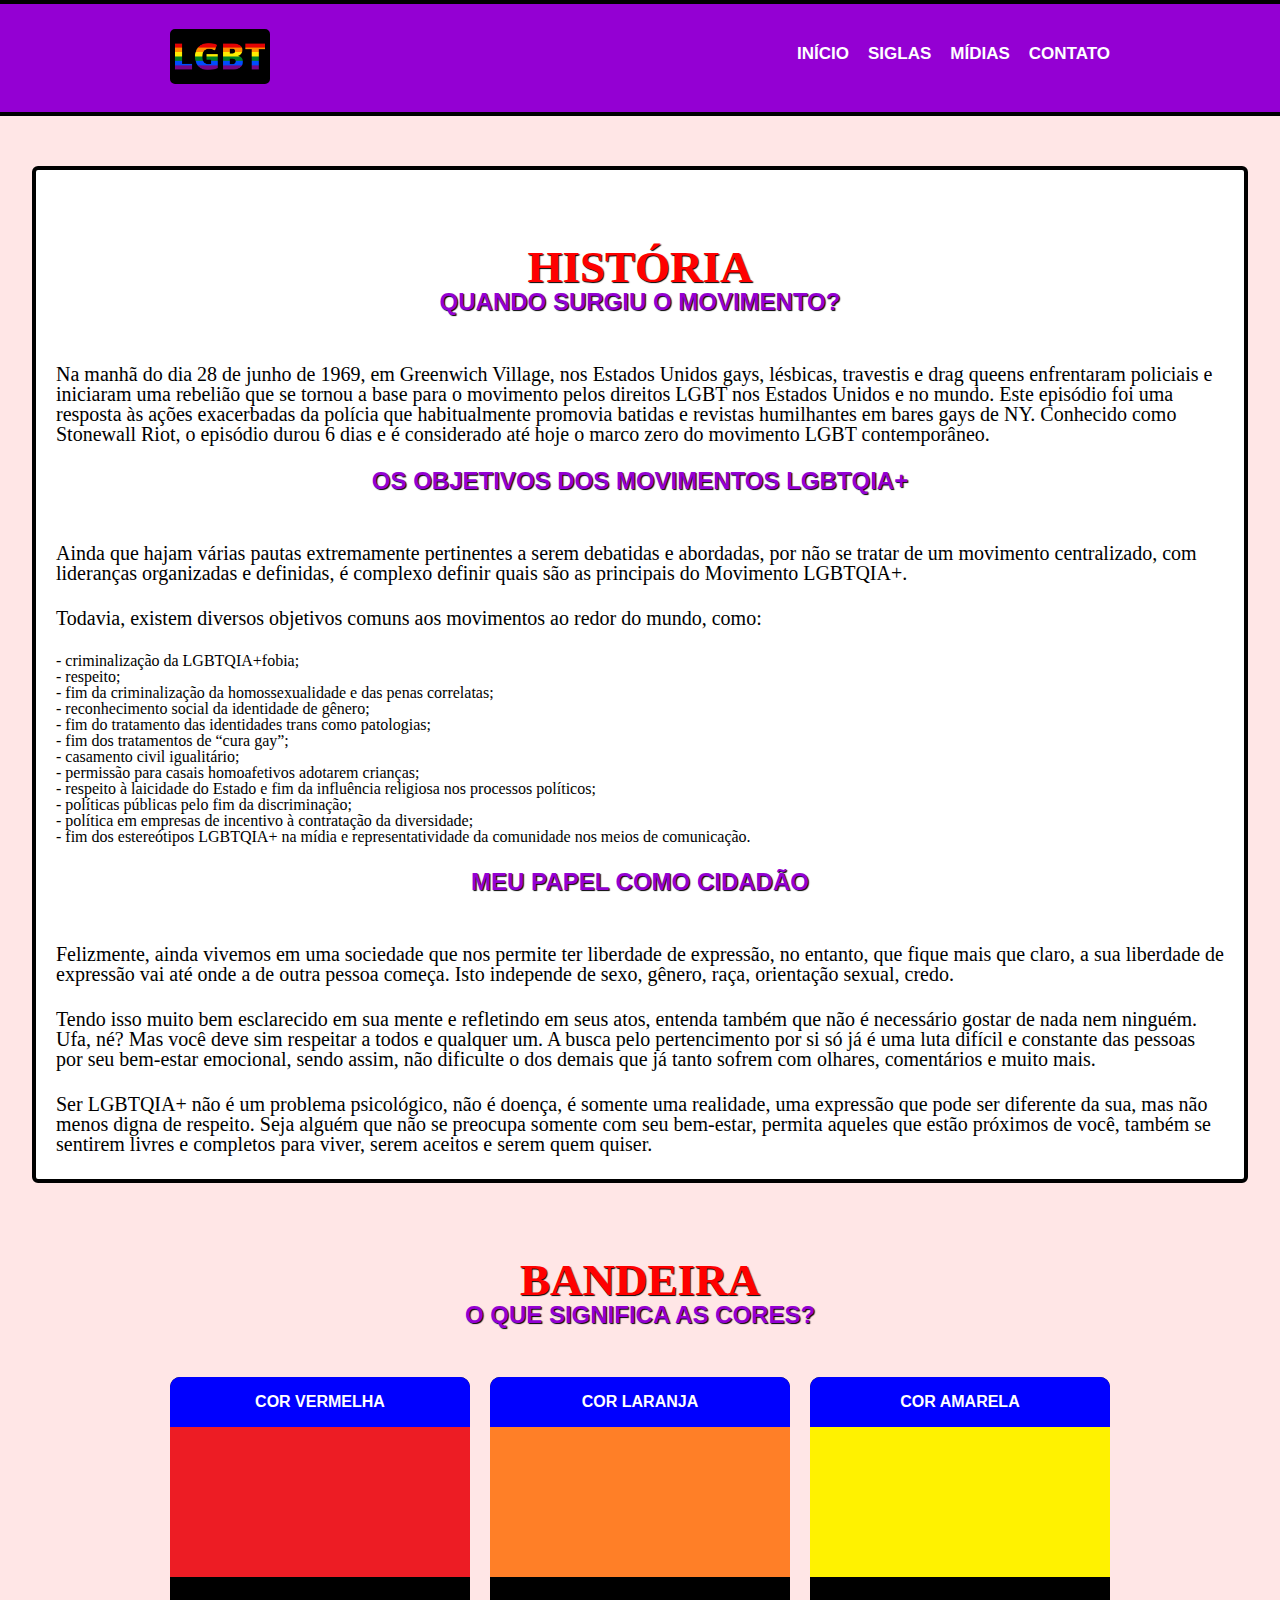
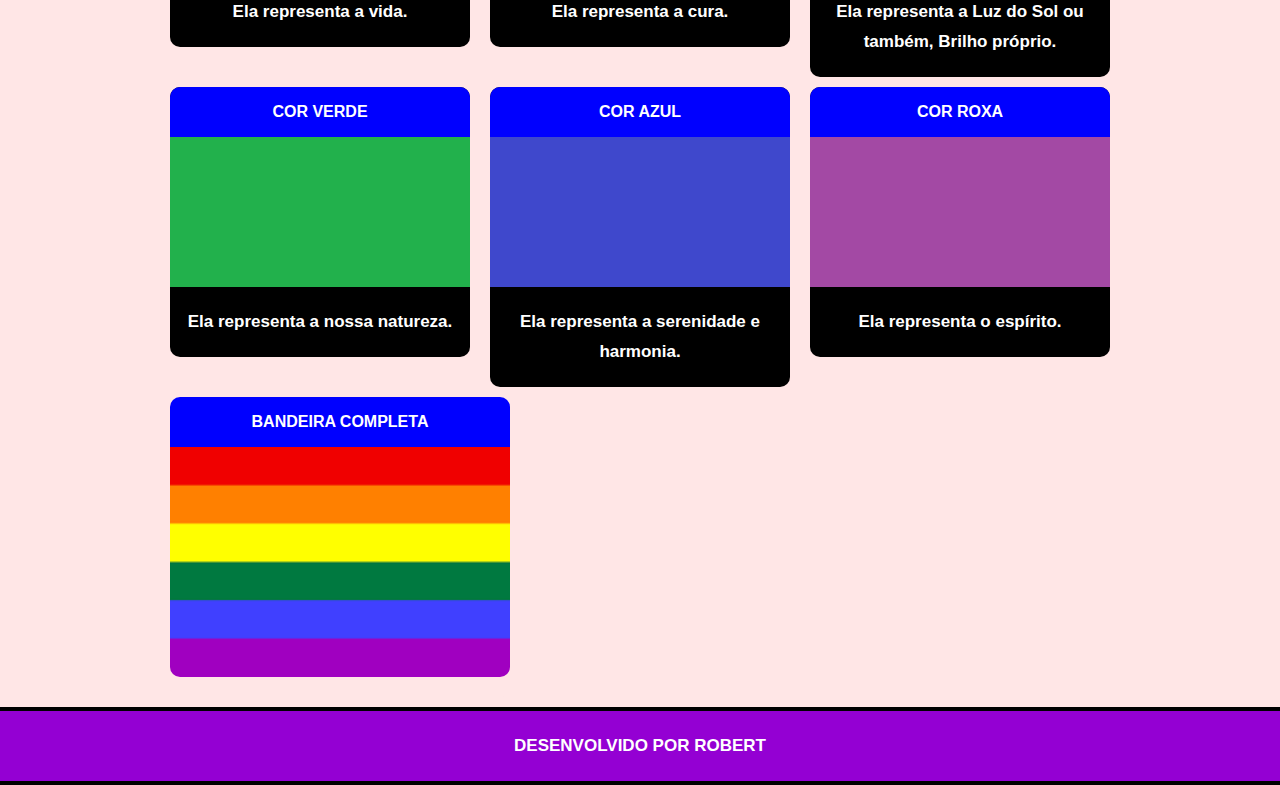
<file: index.html>
<!DOCTYPE html>
<html>
<head>
	<meta charset="utf-8">
	<meta name="viewport" content="width=device-width, initial-scale=1">
	
	<meta name="google-site-verification" content="s0dqBveWKie_o9_i46aPE2FbwcPKM8PaFEdLPM8XOBM" />
	
	<meta property="og:site_name" content="Comunidade LGBTQIA+">
        <meta property="og:title" content="LGBT+">
        <meta property="og:image" content="https://cdn.discordapp.com/attachments/706097086432804884/865697379365158932/WhatsApp-Image-2020-06-30-at-20.46.39-768x517.jpeg">
        <meta property="og:description" content="Ajudando a comunidade LGBT+">
        <meta name="theme-color" content="#FF0000">

	<title>LGBTQIA+</title>
	
	<link rel="icon" type="image/png" href="img/logo.png"/>

	<link rel="stylesheet" href="css/style.css">
	<link rel="stylesheet" href="css/normalize.css">
	<link rel="stylesheet" href="css/reset.css">
	<link rel="stylesheet" href="css/grid.css">
	<link rel="stylesheet" href="css/mobile.css">
	<link rel="stylesheet" href="css/menu.css">

</head>
<body>

	

<!-- Menu -->

	<div class="one"> <!-- Isso é aquela barrinha no topo do menu --> </div>
	<header class="header">
		<div class="container">
			<a href="index.html" class="grid-4">
				<img src="img/logo.png" alt="Logo LGBT" width="100">
			</a>

		<nav class="grid-12 topo">
			<ul>

				<li><a href="index.html">Início</a></li>
				<li><a href="404.html">Siglas</a></li>
				<li><a href="404.html">Mídias</a></li>
				<li><a href="contato.html">Contato</a></li>

			</ul>
		</nav>
		</div>
		
	</header>
	<div class="one"> <!-- Isso é aquela barrinha no topo do menu --> </div>

<!-- Fim Menu -->

<!-- Conteudo Principal -->

	<!-- Sobre a historia -->

		<section class="principal2">
		<div class="container2">

			<div class="historia_titulo">
			<h2>História</h2>
			<h4>Quando surgiu o movimento?</h4>	
			</div>
			<div class="historia_texto">
			<p>
				Na manhã do dia 28 de junho de 1969, em Greenwich Village, nos  Estados Unidos gays, lésbicas, travestis e drag queens enfrentaram policiais e iniciaram uma rebelião que se tornou a base para o movimento pelos direitos LGBT nos Estados Unidos e no mundo. Este episódio foi uma resposta às ações exacerbadas da polícia que habitualmente promovia batidas e revistas humilhantes em bares gays de NY. Conhecido como Stonewall Riot, o episódio durou 6 dias e é considerado até hoje o marco zero do movimento LGBT contemporâneo.
			</p>
			</div>


			<div class="historia_titulo">
			<h4>Os objetivos dos movimentos LGBTQIA+</h4>
			</div>
			<div class="historia_texto">
				<p>Ainda que hajam várias pautas extremamente pertinentes a serem debatidas e abordadas, por não se tratar de um movimento centralizado, com lideranças organizadas e definidas, é complexo definir quais são as principais do Movimento LGBTQIA+.</p>
				<p>Todavia, existem diversos objetivos comuns aos movimentos ao redor do mundo, como:</p>

				<ul>
					<li>- criminalização da LGBTQIA+fobia;</li>
					<li>- respeito;</li>
					<li>- fim da criminalização da homossexualidade e das penas correlatas;</li>
					<li>- reconhecimento social da identidade de gênero;</li>
					<li>- fim do tratamento das identidades trans como patologias;</li>
					<li>- fim dos tratamentos de “cura gay”;</li>
					<li>- casamento civil igualitário;</li>
					<li>- permissão para casais homoafetivos adotarem crianças;</li>
					<li>- respeito à laicidade do Estado e fim da influência religiosa nos processos políticos;</li>
					<li>- políticas públicas pelo fim da discriminação;</li>
					<li>- política em empresas de incentivo à contratação da diversidade; </li>
					<li>- fim dos estereótipos LGBTQIA+ na mídia e representatividade da comunidade nos meios de comunicação.</li>
				</ul>
			</div>


			<div class="historia_titulo">
			<h4>Meu papel como cidadão</h4>	
			</div>
			<div class="historia_texto">
			<p>Felizmente, ainda vivemos em uma sociedade que nos permite ter liberdade de expressão, no entanto, que fique mais que claro, a sua liberdade de expressão vai até onde a de outra pessoa começa. Isto independe de sexo, gênero, raça, orientação sexual, credo.</p>
			<p>Tendo isso muito bem esclarecido em sua mente e refletindo em seus atos, entenda também que não é necessário gostar de nada nem ninguém. Ufa, né? Mas você deve sim respeitar a todos e qualquer um. A busca pelo pertencimento por si só já é uma luta difícil e constante das pessoas por seu bem-estar emocional, sendo assim, não dificulte o dos demais que já tanto sofrem com olhares, comentários e muito mais.</p>
			<p>Ser LGBTQIA+ não é um problema psicológico, não é doença, é somente uma realidade, uma expressão que pode ser diferente da sua, mas não menos digna de respeito. Seja alguém que não se preocupa somente com seu bem-estar, permita aqueles que estão próximos de você, também se sentirem livres e completos para viver, serem aceitos e serem quem quiser.</p>
			</div>
		</div>
	</section>

	<!-- Fim Sobre a historia -->
	<!-- Sobre as Bandeiras -->

	<section class="principal">
		<div class="container">
			<ul class="bandeira">
			<h2>Bandeira</h2>
			<h4>O que significa as cores?</h4>
				<li class="grid-1-3">
					<h3>Cor Vermelha</h3>
					<img src="img/cores/vermelho.png" alt="Cor Vermelha">
					<p>Ela representa a vida.</p>
				</li>
				<li class="grid-1-3">
					<h3>Cor Laranja</h3>
					<img src="img/cores/laranja.png" alt="Cor Laranja">
					<p>Ela representa a cura.</p>
				</li>
				<li class="grid-1-3">
					<h3>Cor Amarela</h3>
					<img src="img/cores/amarelo.png" alt="Cor Amarela">
					<p>Ela representa a Luz do Sol ou também, Brilho próprio.</p>
				</li>
				<li class="grid-1-3">
					<h3>Cor Verde</h3>
					<img src="img/cores/verde.png" alt="Cor Verde">
					<p>Ela representa a nossa natureza.</p>
				</li>
				<li class="grid-1-3">
					<h3>Cor Azul</h3>
					<img src="img/cores/azul.png" alt="Cor Azul">
					<p>Ela representa a serenidade e harmonia.</p>
				</li>
				<li class="grid-1-3">
					<h3>Cor Roxa</h3>
					<img src="img/cores/roxo.png" alt="Cor Roxa">
					<p>Ela representa o espírito.</p>
				</li>
					<li class="grid-6">
					<h3>Bandeira Completa</h3>
					<img src="img/bandeira.png" alt="Bandeira Completa">
				</li>
			</ul>
		</div>
		</section>
	<!-- Fim Sobre as Bandeiras -->


<!-- Fim Conteudo Principal -->

<!-- Footer -->

	<div class="one"> <!-- Isso é aquela barrinha no topo do footer --> </div>
	<footer class="footer">
		<div class="container">
			<p>Desenvolvido por Robert</p>
		</div>
		
	</footer>
	<div class="one"> <!-- Isso é aquela barrinha no topo do footer --> </div>

<!-- Fim Footer -->
</body>
</html>
</file>
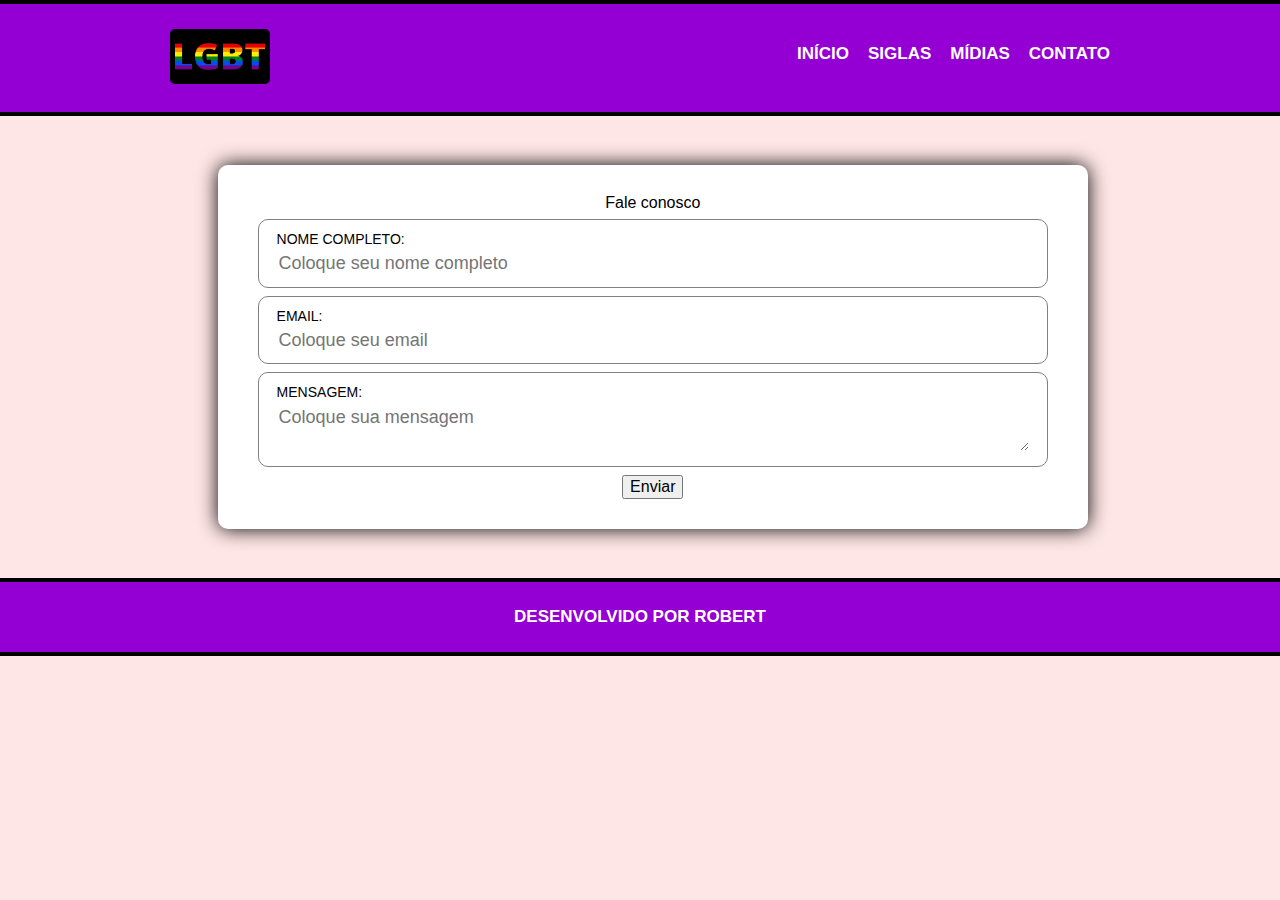
<file: contato.html>
<!DOCTYPE html>
<html>
<head>
	<meta charset="utf-8">
	<meta name="viewport" content="width=device-width, initial-scale=1">

		<meta property="og:site_name" content="Comunidade LGBTQIA+">
        <meta property="og:title" content="Contato LGBT+">
        <meta property="og:image" content="https://cdn.discordapp.com/attachments/706097086432804884/865697379365158932/WhatsApp-Image-2020-06-30-at-20.46.39-768x517.jpeg">
        <meta property="og:description" content="Ajudando a comunidade LGBT+">
        <meta name="theme-color" content="#FF0000">

	<title>LGBTQIA+ | Contato</title>
	
	<link rel="icon" type="image/png" href="img/logo.png"/>

	<link rel="stylesheet" href="css/menu.css">
	<link rel="stylesheet" href="css/normalize.css">
	<link rel="stylesheet" href="css/reset.css">
	<link rel="stylesheet" href="css/grid.css">
	<link rel="stylesheet" href="css/mobile.css">
	<link rel="stylesheet" href="css/contato.css">
</head>
<body>

	<!-- Menu -->

	<div class="one"> <!-- Isso é aquela barrinha no topo do meu --> </div>
	<header class="header">
		<div class="container">
			<a href="index.html" class="grid-4">
				<img src="img/logo.png" alt="Logo LGBT" width="100">
			</a>

		<nav class="grid-12 topo">
			<ul>

				<li><a href="index.html">Início</a></li>
				<li><a href="404.html">Siglas</a></li>
				<li><a href="404.html">Mídias</a></li>
				<li><a href="#">Contato</a></li>

			</ul>
		</nav>
		</div>
		
	</header>
	<div class="one"> <!-- Isso é aquela barrinha no topo do meu --> </div>

<!-- Fim Menu -->

<!-- Formulario -->

<div class="formulario">
	<div class="contact-form">

	<form action="https://docs.google.com/forms/u/0/d/e/1FAIpQLSdhkP-Z0m3wPhR2zQ2nRqopy6DGhcb576enRTrcr-Co6lMzfQ/formResponse">
		<h1>Fale conosco</h1>

		<div class="txtb">
			<label>Nome Completo:</label>
			<input type="text" name="entry.68379347" placeholder="Coloque seu nome completo">
		</div>
		<div class="txtb">
			<label>Email:</label>
			<input type="email" name="entry.640052947" placeholder="Coloque seu email">
		</div>
		<div class="txtb">
			<label>Mensagem:</label>
			<textarea name="entry.50726321" placeholder="Coloque sua mensagem"></textarea>
		</div>
		<button>Enviar</button>

		</form>
	</div>
</div>

<!-- Fim Formulario -->

<!-- Footer -->

	<div class="one"> <!-- Isso é aquela barrinha no topo do footer --> </div>
	<footer class="footer">
		<div class="container">
			<p>Desenvolvido por Robert</p>
		</div>
		
	</footer>
	<div class="one"> <!-- Isso é aquela barrinha no topo do footer --> </div>

<!-- Fim Footer -->

</body>
</html>
</file>
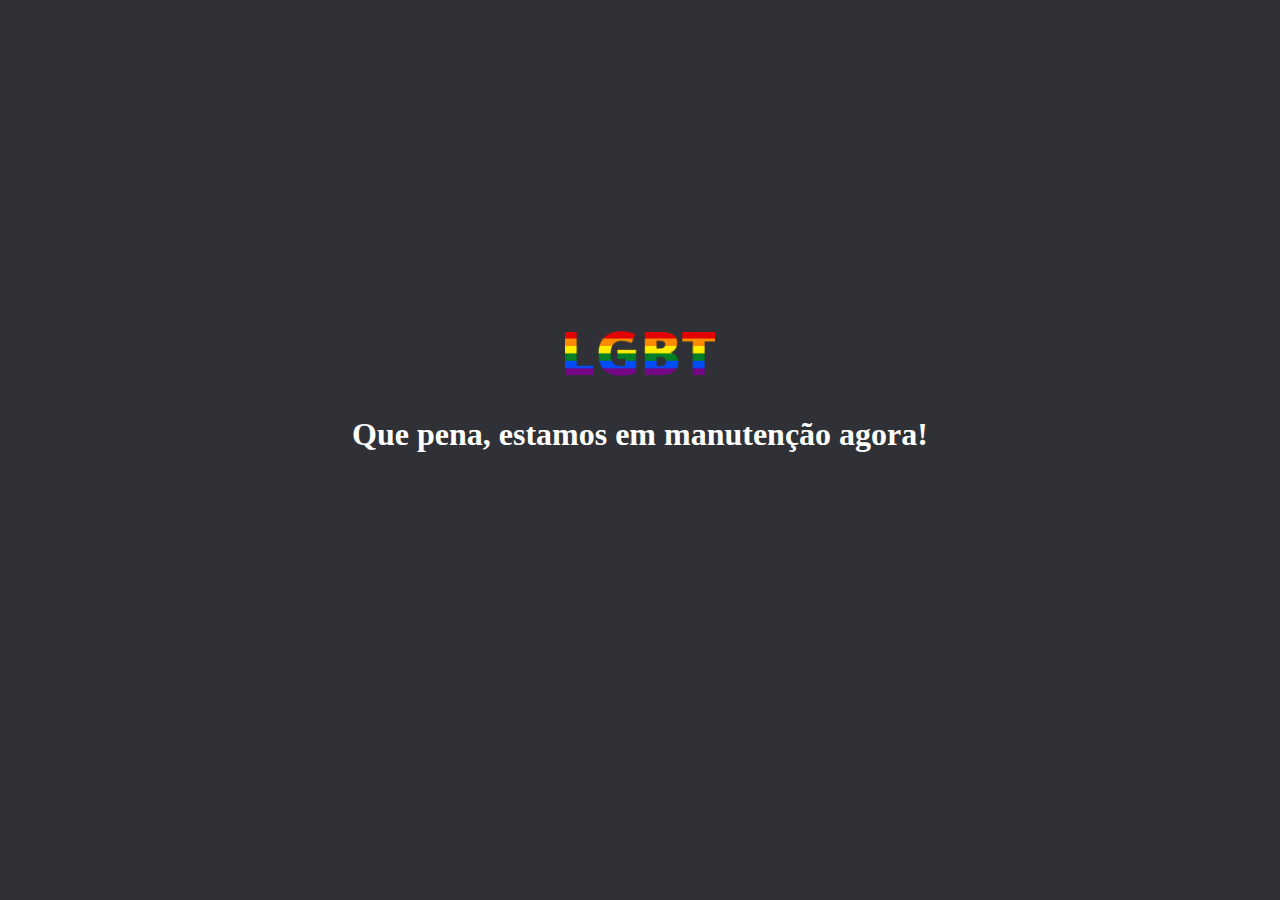
<file: manutencao.html>
<!DOCTYPE html>
<html>
<head>
	<meta charset="utf-8">
	<meta name="viewport" content="width=device-width, initial-scale=1">

	<title>LGBTQIA+ | Manutenção</title>

	<link rel="icon" type="image/png" href="img/logo.png"/>
	<link rel="stylesheet" href="manutencao.css">
</head>
<body>
	<div class="manutencao">
		<div class="container">
			<img src="img/logo.png" alt="Logo" width="150px">
			<h1>Que pena, estamos em manutenção agora!</h1>
		</div>
	</div>
</body>
</html>
</file>
<file: css/style.css>
body {
	background-color: #ffe6e6;
}



/* Conteudo Principal */



.bandeira h2 {
	margin-top: 75px;
	font-size: 45px;
	text-align: center;
	color: red;
	text-transform: uppercase;
	text-shadow: black 1px 1px 1px;
	font-weight: bold;
}

.bandeira h4 {
	font-family: Arial;
	font-size: 24px;
	color: darkviolet;
	text-transform: uppercase;
	text-align: center;
	text-shadow: black 1px 1px 1px;
	font-weight: bold;
	margin-bottom: 50px;
}

.bandeira {
	margin-top: 75px;
}

.bandeira img {
	width: 100%;
}
.bandeira li {
	font-family: Arial;
	text-transform: uppercase;
	text-align: center;
	font-weight: bold;
	color: white;
	line-height: 50px;
	margin-bottom: 10px;
	background-color: black;
	border-radius: 10px 10px 10px 10px;
}

.bandeira h3 {
	background: blue;
	color: white;
	font-weight: bold;
	border-radius: 10px 10px 0 0;
}

.bandeira li p {
	font-family: Arial;
	font-size: 17px;
	line-height: 30px;
	margin-bottom: 20px;
	color: white;
	text-transform: initial;
	text-align: center;
	border-radius: 0 0 10px 10px;
}

.bandeira .grid-6 {
	background-color: #ffe6e6;
}

.bandeira .grid-6 img {
	border-radius: 0 0 10px 10px;
}

/* Conteudo Principal 2 */

.principal2 {
	border: 4px solid black;
	margin: auto;
	width: 95%;
	margin-top: 50px;
	border-radius: 6px;
	background-color: white;
}

.historia_titulo h2 {
	margin-top: 75px;
	font-size: 45px;
	text-align: center;
	color: red;
	text-transform: uppercase;
	text-shadow: black 1px 1px 1px;
	font-weight: bold;
}

.historia_titulo h4 {
	font-family: Arial;
	font-size: 24px;
	color: darkviolet;
	text-transform: uppercase;
	text-align: center;
	text-shadow: black 1px 1px 1px;
	font-weight: bold;
	margin-bottom: 50px;
}

.historia_texto {
	text-align: center;
}
.historia_texto ul {
	text-align: left;
	margin-right: 20px;
	margin-left: 20px;
	margin-bottom: 25px;
}
.historia_texto p {
	text-align: left;
	margin-right: 20px;
	margin-left: 20px;
	margin-bottom: 25px;
	font-size: 20px;
}
.historia_texto b {
	font-weight: bold;
}

.historia_texto img {
	margin-top: 20px;
	border-radius: 10px;
	margin-right: 20px;
	margin-left: 20px;
	width: 50%;
}
.historia_texto h5 {
	margin-left: 25px;
	font-weight: bold;
}

.historia_texto ul {
	padding-left: auto;
}
</file>
<file: css/grid.css>
*, *:before, *:after {
  -webkit-box-sizing: border-box; 
  -moz-box-sizing: border-box; 
  box-sizing: border-box;
}

.img {
	max-width: 100%;
}

.container {
	width: 960px;
	margin: 0 auto;
	padding: 0px;
	position: relative;
}

.container:after, .container:before {
	content: " ";
	display: table;
}

.container:after {
	clear: both;
}

.grid-1, .grid-2, .grid-3, .grid-4, .grid-5, .grid-6, .grid-7, .grid-8, .grid-9, .grid-10, .grid-11, .grid-12, .grid-13, .grid-14, .grid-15, .grid-16, .grid-1-3 {
	float: left;
	margin-left: 10px;
	margin-right: 10px;
}

.grid-1 	{width: 40px;}
.grid-2 	{width: 100px;}
.grid-3 	{width: 160px;}
.grid-4 	{width: 220px;}
.grid-5 	{width: 280px;}
.grid-6 	{width: 340px;}
.grid-7 	{width: 400px;}
.grid-8 	{width: 460px;}
.grid-9 	{width: 520px;}
.grid-10 	{width: 580px;}
.grid-11 	{width: 640px;}
.grid-12 	{width: 700px;}
.grid-13 	{width: 760px;}
.grid-14 	{width: 820px;}
.grid-15 	{width: 880px;}
.grid-16 	{width: 940px;}
.grid-1-3	{width: 300px;}

@media only screen and (min-width: 788px) and (max-width: 979px) {

.container {
	width: 768px;
}

.grid-1		{width: 28px;}
.grid-2		{width: 76px;}
.grid-3		{width: 124px;}
.grid-4		{width: 172px;}
.grid-5		{width: 220px;}
.grid-6		{width: 268px;}
.grid-7		{width: 316px;}
.grid-8		{width: 364px;}
.grid-9		{width: 412px;}
.grid-10	{width: 460px;}
.grid-11	{width: 508px;}
.grid-12	{width: 556px;}
.grid-13	{width: 604px;}
.grid-14	{width: 652px;}
.grid-15	{width: 700px;}
.grid-16	{width: 748px;}
.grid-1-3	{width: 236px;}

}

@media only screen and (max-width: 787px) { 
.container {
	width: 300px;
}

.grid-1, .grid-2, .grid-3, .grid-4, .grid-5, .grid-6, .grid-7, .grid-8, .grid-9, .grid-10, .grid-11, .grid-12, .grid-13, .grid-14, .grid-15, .grid-16, .grid-1-3 {
	width: 300px;
	margin: 0 0 20px 0;
	float: none;
}

}
</file>
<file: css/mobile.css>
/* Smartphone */

@media only screen and (max-width: 787px) {
	.header img {
		margin-left: 35%;
	}

	.header {
		position: relative;
		height: 450px;
		width: 100%;
	}

	.topo {
		height: 90%;
		width: 90%;
	}
	.topo ul li a{
		text-align: center;
	}

	.topo ul li a {
		display: block;
		float: left;
		padding: 5px;
		border: 2px solid pink;
		border-radius: 6px;
		width: 220px;
		padding: 10px;
	}

	.rodape {
		height: 120px;
	}

	.rodape h3 {
		line-height: 120px;
		font-size: 15px;
	}

	
}
</file>
<file: css/menu.css>
/* Menu */

.one {
	width: 100%;
	height: 4px;
	background: black;
}

.header {
	width: 100%;
	background-color: darkviolet;
    /* background-image: linear-gradient(to right, red, orange, yellow, green, blue, purple); */
	padding: 25px;
}

.header img {
	background-color: black;
	border-radius: 5px;
	border: 5px solid black;
}

.topo {
	text-align: right;
}

.topo ul li {
	display: inline-block;
	margin-left: 15px;
	margin-top: 15px;
	margin-bottom: 15px;
}

.topo ul li a {
	font-family: Arial;
	font-size: 17px;
	font-weight: bold;
	color: white;
	text-transform: uppercase;
	line-height: 20px;
	text-decoration: none;
}

.topo ul li a:hover {
	color:  black;
}

/* Footer */

.footer {
	width: 100%;
	background-color: darkviolet;
	padding: 25px;
}

.footer p {
	font-family: Arial;
	font-size: 17px;
	font-weight: bold;
	color: white;
	text-transform: uppercase;
	line-height: 20px;
	text-decoration: none;
	text-align: center;
}
</file>
<file: css/contato.css>
body {
	margin: 0;
	padding: 0;
	background-color: #ffe6e6;
	overflow: auto;
}

.formulario {
 width: 80%;
 height: 100%;
 justify-content: center;
 margin-left: 17%;
 margin-top: 49px;
 margin-bottom: 49px;

}
.contact-form {
	width: 85%;
	background: white;
	top: 50%;
	left: 50%;
	padding: 30px 40px;
	box-sizing: border-box;
	border-radius: 10px;
	text-align: center;
	box-shadow: 0 0 20px black;
	font-family: "Montserrant", sans-serif;
}

.contact-form h1 {
	margin-top: 0;
	font-weight: 200;
}
.txtb {
	border: 1px solid gray;
	margin: 8px 0;
	padding: 12px 18px;
	border-radius: 10px;
}
.txtb label {
	display: block;
	text-align: left;
	color: black;
	text-transform: uppercase;
	font-size: 14px
}
.txtb input,.txtb textarea {
	width: 100%;
	border: none;
	background: none;
	outline: none;
	font-size: 18px;
	margin-top: 6px;
}

.btn {
	display: block;
	background: purple;
	padding: 14px 0;
	color: white;
	text-transform: uppercase;
	cursor: pointer;
	margin-top: 8px;
	width: 100%;
}
</file>
<file: manutencao.css>
body {
	background-color: #303136;
}

.manutencao {
	width: 100%;
	height: 100%;
}

.container {
	text-align: center;
	margin: 25% 0;
	color: white;
}
</file>
